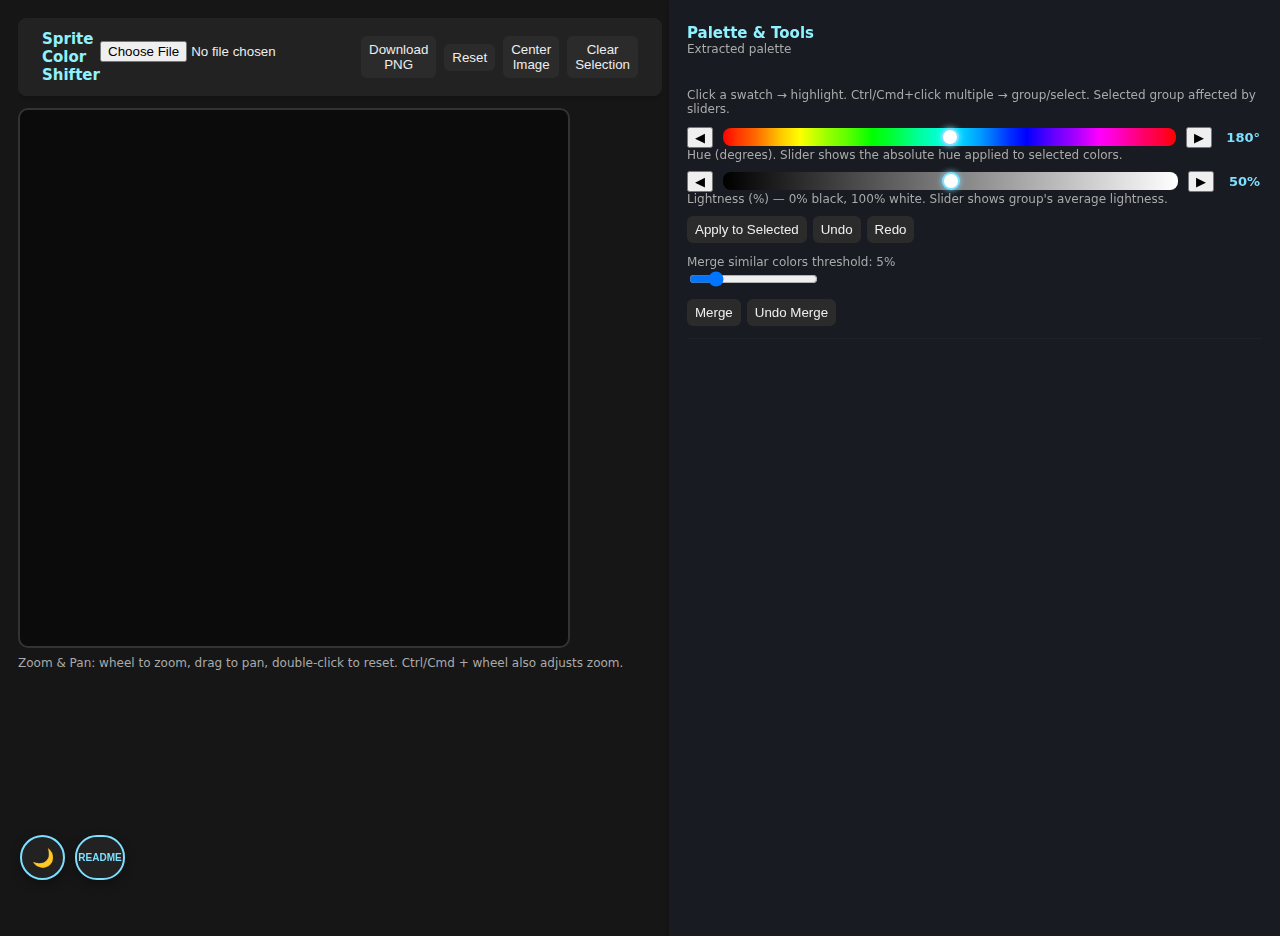
<file: index.html>
<!doctype html>
<html lang="en">
<head>
<meta charset="utf-8" />
<meta name="viewport" content="width=device-width,initial-scale=1" />
<title>Sprite Color Shifter — Palette Extract & Replace</title>
<link rel="stylesheet" href="style.css">

</head>
<body>
<div class="app">
  <div class="left">
    <div class="topbar">
      <div class="brand">Sprite Color Shifter</div>
      <div class="controls-row">
        <input id="fileInput" type="file" accept="image/*" />
        <button id="downloadImage" class="btn">Download PNG</button>
        <button id="resetAll" class="btn">Reset</button>
        <button id="resetZoomPan" class="btn">Center Image</button>
        <button id="clearSelection" class="btn">Clear Selection</button>
      </div>
    </div>

    <div class="canvas-container" id="canvasContainer">
      <div id="canvasViewport">
        <canvas id="canvas"></canvas>
      </div>
      <canvas class="image-highlight-overlay" style="display:none"></canvas>
      <!-- Removed grid tools -->
    </div>

    <div style="display:flex;gap:12px;margin-top:8px;">
      <div style="flex:1" class="small">
        <div>Zoom & Pan: wheel to zoom, drag to pan, double-click to reset. Ctrl/Cmd + wheel also adjusts zoom.</div>
      </div>
      <!-- Removed grid size controls -->
    </div>
    
    <div class="bottom-nav">
      <button id="darkModeToggle" class="btn nav-btn" title="Toggle Dark/Light Mode">🌙</button>
      <button id="readmeBtn" class="btn nav-btn readme-text" title="View README">README</button>
    </div>
  </div>

  <aside class="panel">
    <div class = 'brand'>Palette & Tools</div>

    <div class="file-input">
      <div>
        <div class="small">Extracted palette</div>
        <!-- Change swatches to 5 columns -->
        <div class="swatches" id="colorList" aria-label="extracted palette" style="display:grid;grid-template-columns:repeat(12,1fr);gap:6px;max-height:320px;overflow:auto;padding:6px;background:var(--glass);border-radius:8px"></div>
      </div>
    </div>

    <div style="margin-top:8px" class="small">Click a swatch → highlight. Ctrl/Cmd+click multiple → group/select. Selected group affected by sliders.</div>

    <div style="margin-top:10px">
      <div class="slider-row">
        <!-- hue arrows + slider -->
        <button id="hueLeft" class="slider-arrow" title="Decrease hue">◀</button>
        <input id="hueSlider" type="range" min="0" max="360" value="180" style="flex:1;">
        <button id="hueRight" class="slider-arrow" title="Increase hue">▶</button>
        <span id="hueValue" class="slider-value">180°</span>
      </div>
      <div class="small">Hue (degrees). Slider shows the absolute hue applied to selected colors.</div>
    </div>
    <div style="margin-top:8px">
      <div class="slider-row">
        <!-- lightness arrows + slider -->
        <button id="lightLeft" class="slider-arrow" title="Decrease lightness">◀</button>
        <input id="lightnessSlider" type="range" min="0" max="100" value="50" style="flex:1;">
        <button id="lightRight" class="slider-arrow" title="Increase lightness">▶</button>
        <span id="lightValue" class="slider-value">50%</span>
      </div>
      <div class="small">Lightness (%) — 0% black, 100% white. Slider shows group's average lightness.</div>
    </div>

    <div style="margin-top:10px;display:flex;gap:6px;align-items:center">
      <button id="applyHue" class="btn">Apply to Selected</button>
      <button id="undoColors" class="btn">Undo</button>
      <button id="redoColors" class="btn">Redo</button>
    </div>

    <div style="margin-top:12px">
      <div class="small">Merge similar colors threshold: <span id="mergeThresholdValue">5</span>%</div>
      <input id="mergeThresholdSlider" type="range" min="0" max="30" value="5">
      <div style="margin-top:8px;display:flex;gap:6px">
        <button id="applyMerge" class="btn">Merge</button>
        <button id="undoMerge" class="btn">Undo Merge</button>
      </div>
    </div>

    <hr style="margin:12px 0;border:none;border-top:1px solid rgba(255,255,255,0.03)">
  </aside>
</div>

<script src="script.js"></script>
</body>
</html>
</file>
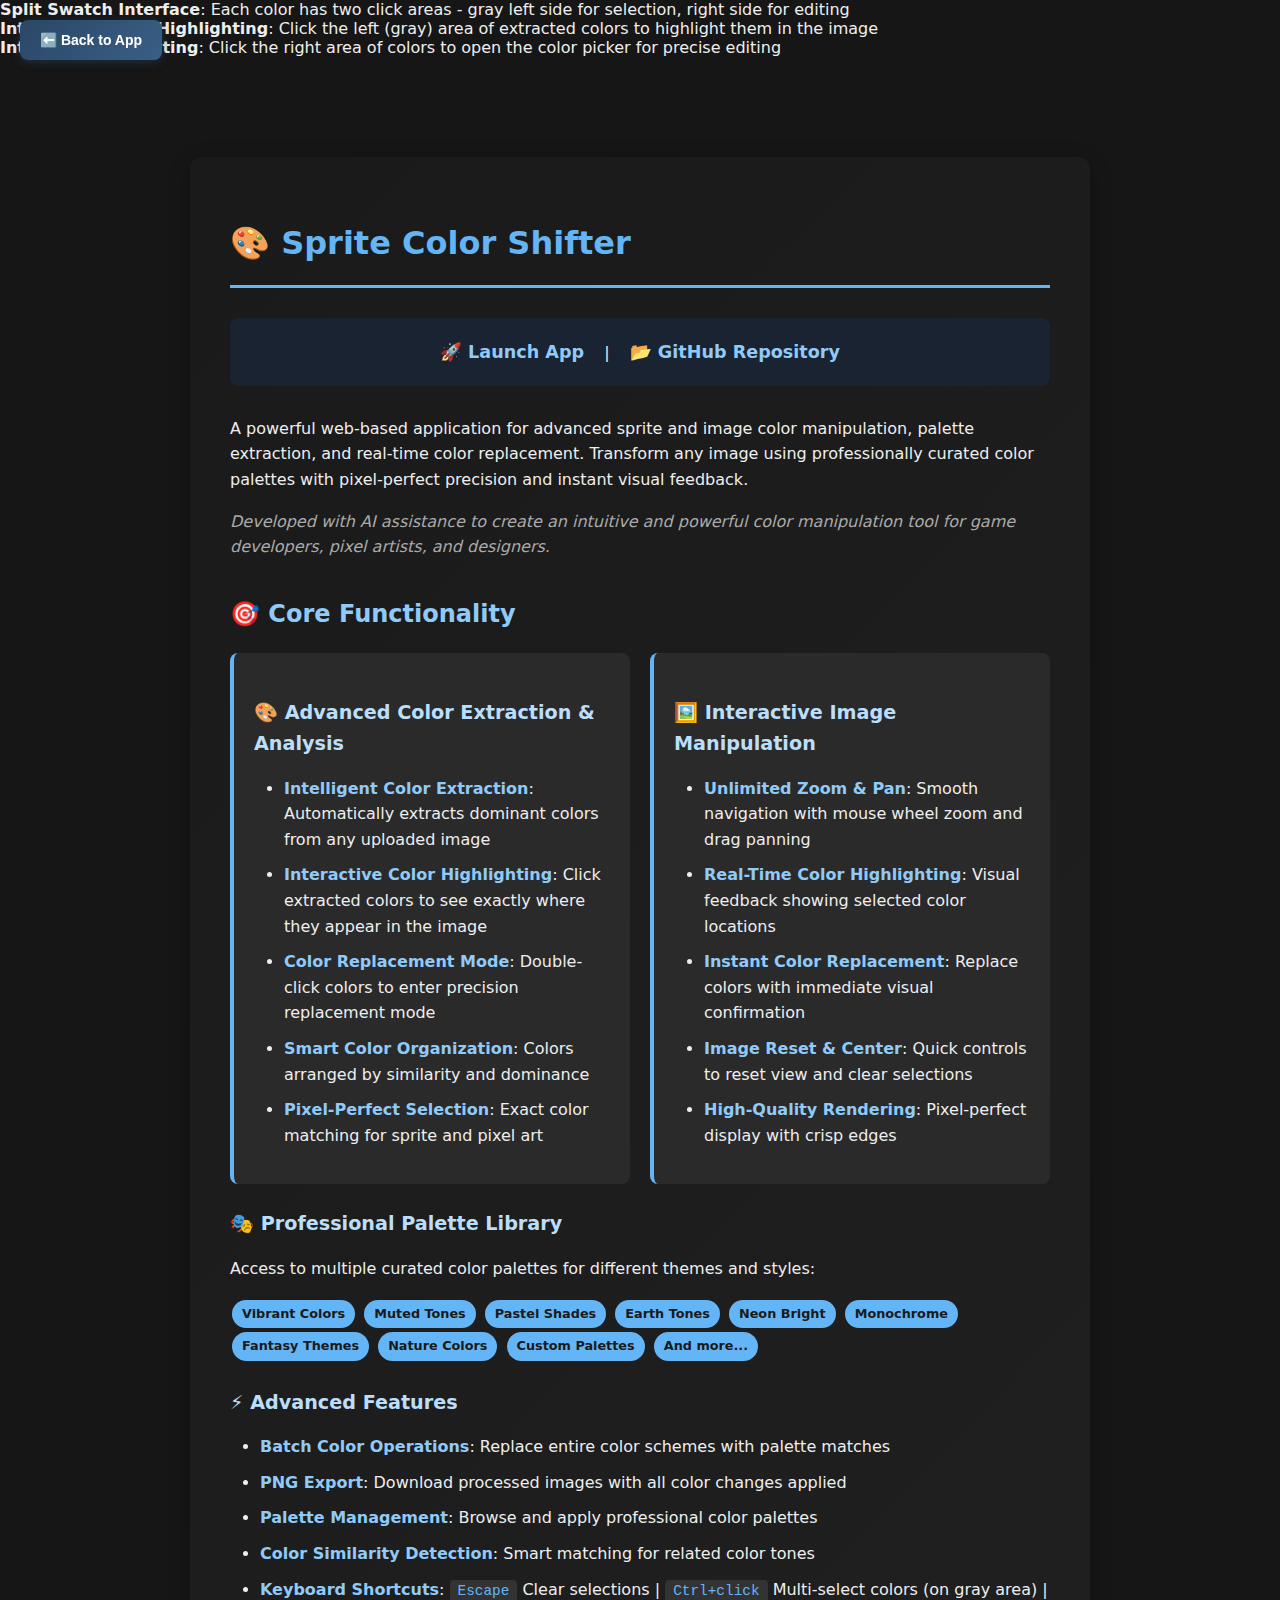
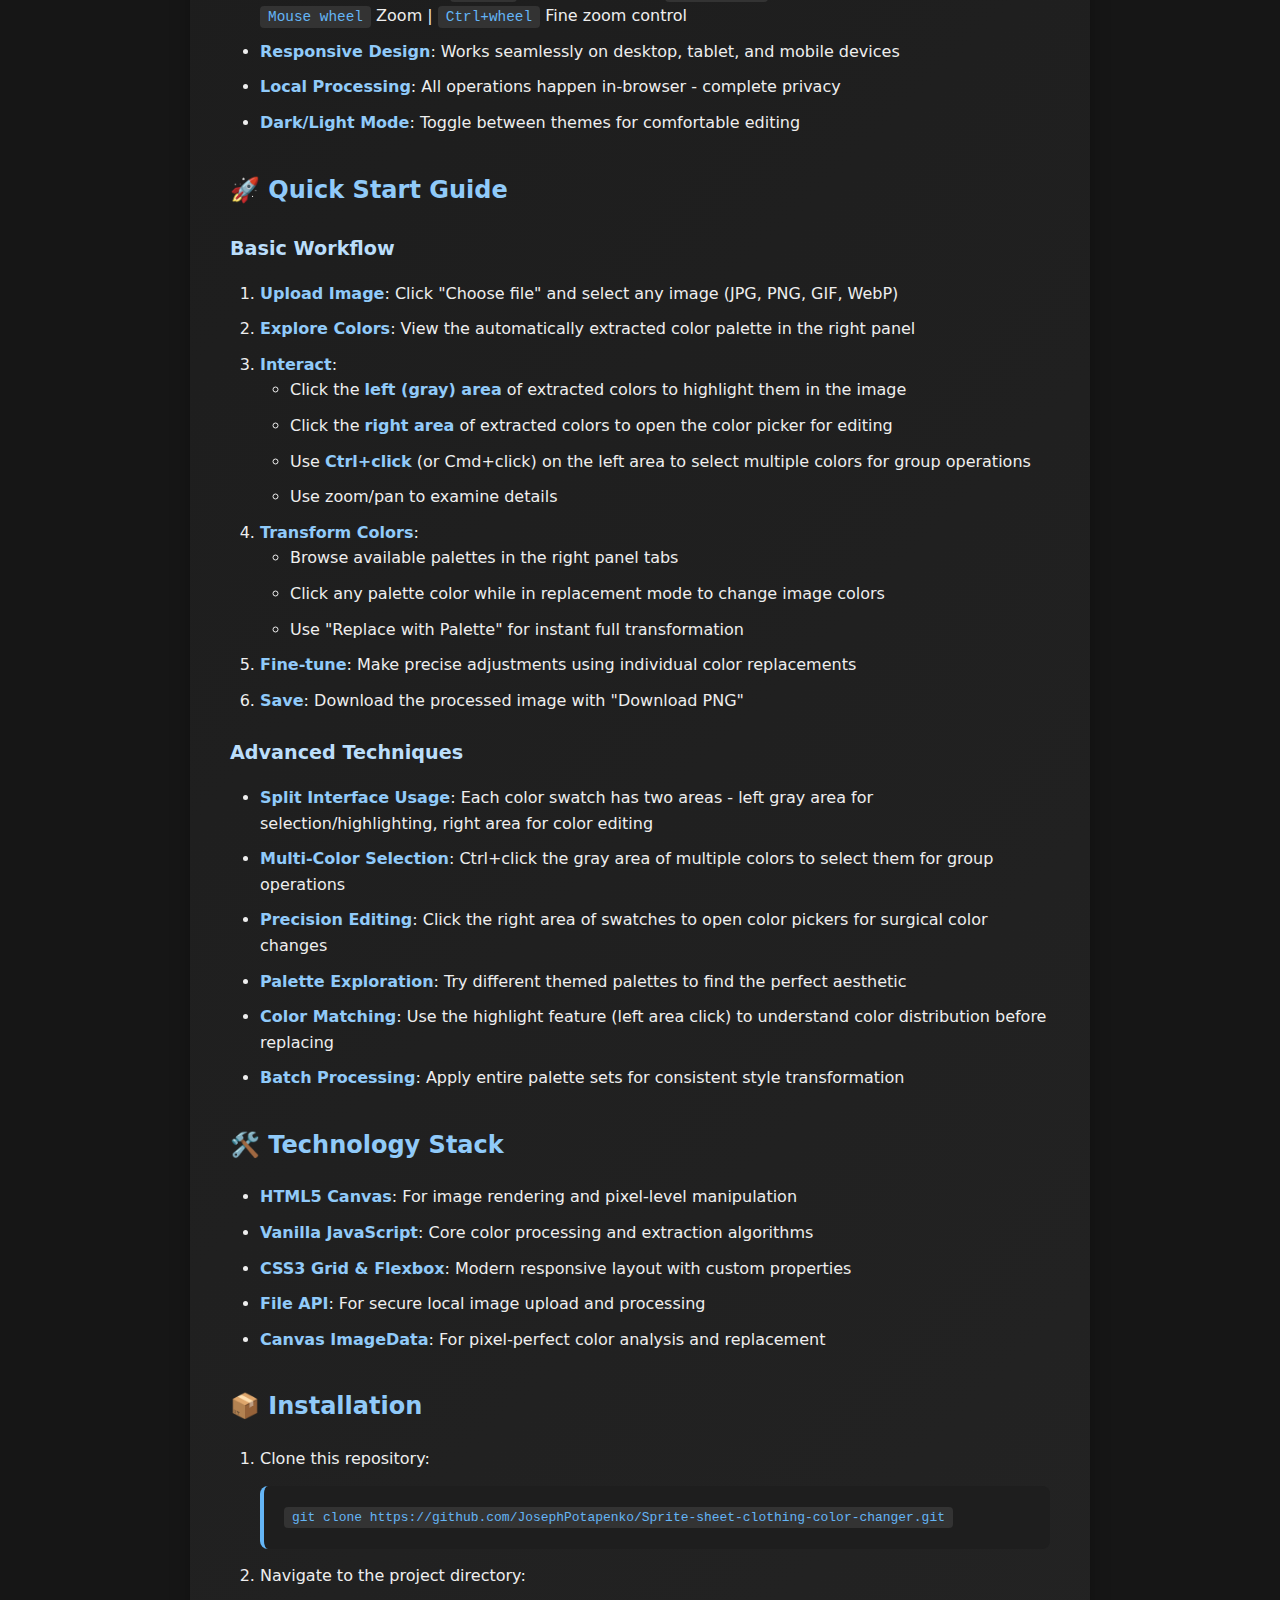
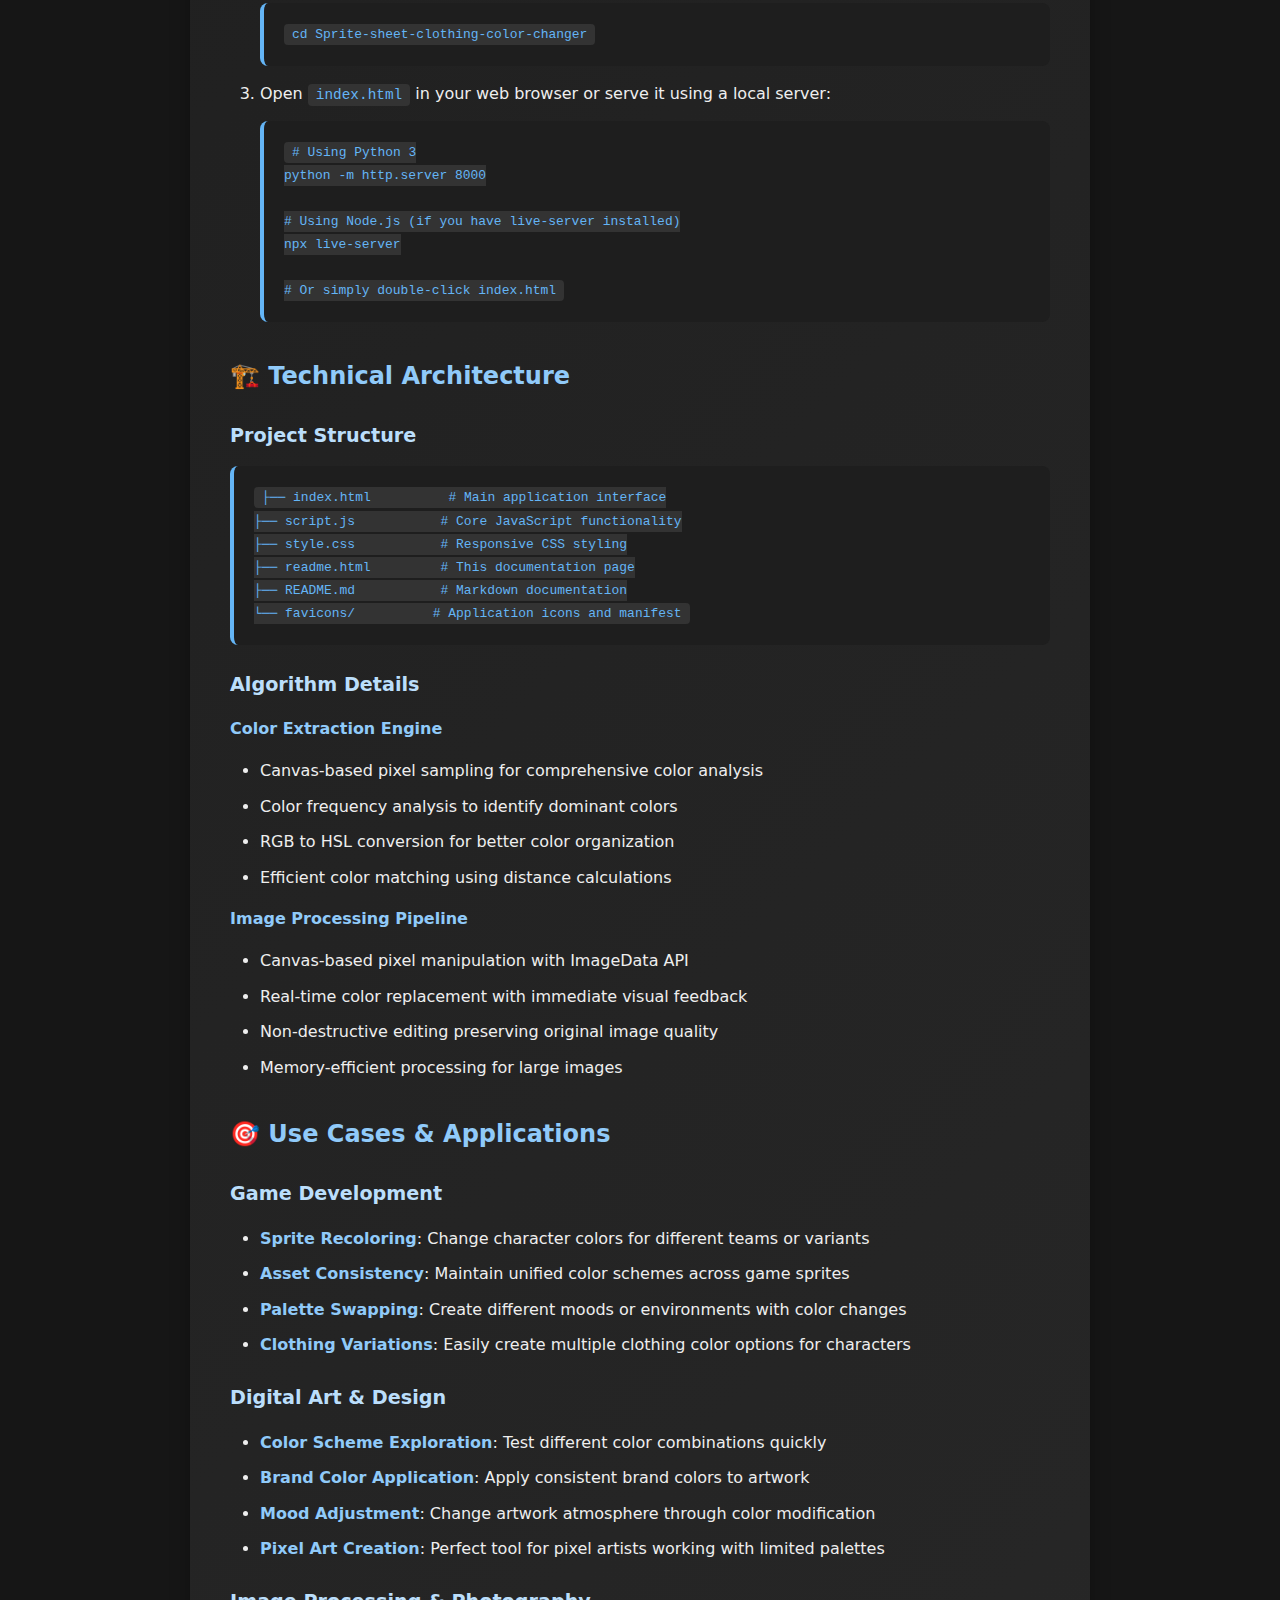
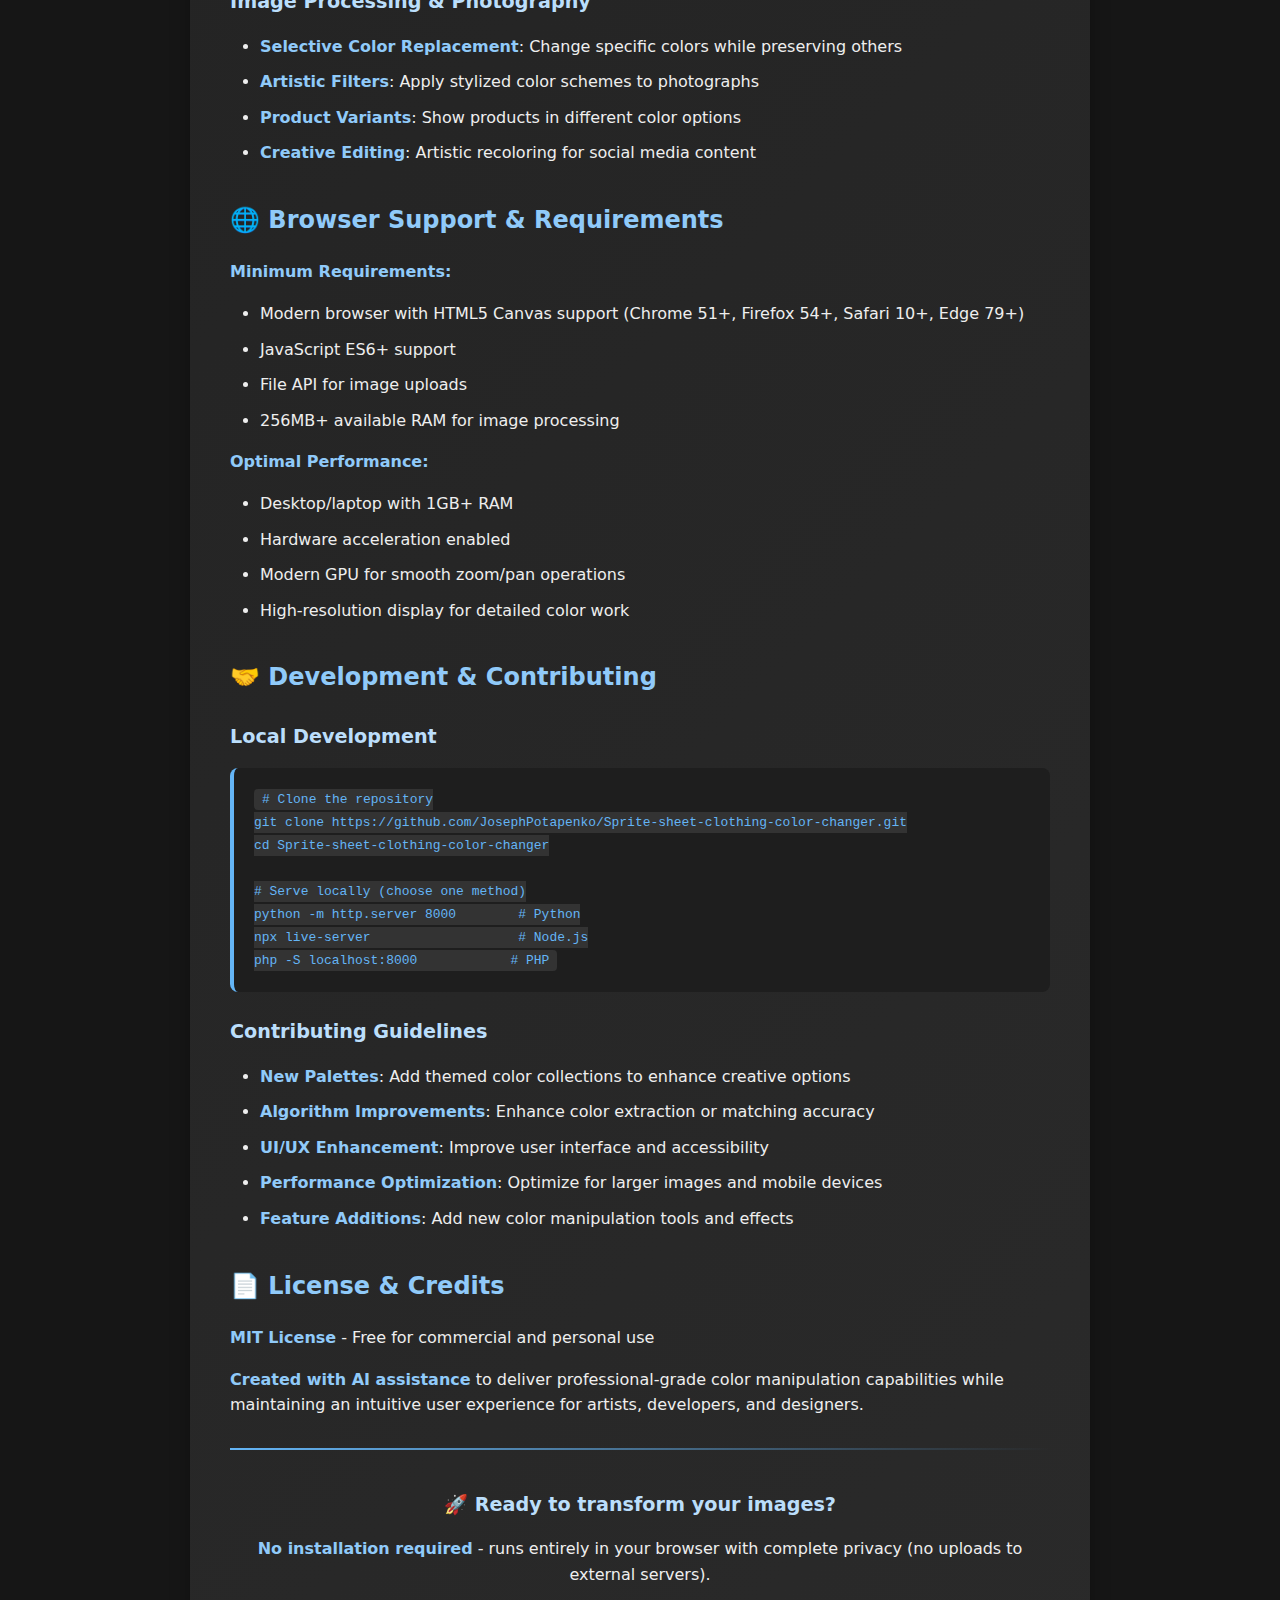
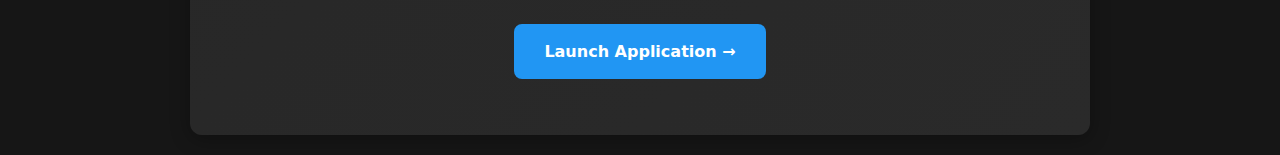
<file: readme.html>
<!DOCTYPE html>
<html lang="en">
<head>
  <meta charset="UTF-8">
  <meta name="viewport" content="width=device-width, initial-scale=1.0">
  <title>Sprite Color Shifter - README</title>
  <link rel="stylesheet" href="style.css"        <li><strong>Split Swatch Interface</strong>: Each color has two click areas - gray left side for selection, right side for editing</li>
        <li><strong>Interactive Color Highlighting</strong>: Click the left (gray) area of extracted colors to highlight them in the image</li>
        <li><strong>Intuitive Color Editing</strong>: Click the right area of colors to open the color picker for precise editing</li>  <style>
    .readme-container {
      max-width: 900px;
      margin: 0 auto;
      padding: 20px;
      line-height: 1.6;
    }
    .readme-content {
      background: white;
      padding: 40px;
      border-radius: 12px;
      box-shadow: 0 4px 20px rgba(0,0,0,0.1);
      margin-top: 80px;
    }
    body.dark-mode .readme-content {
      background: linear-gradient(135deg, #1a1a1a, #2a2a2a);
      color: #eee;
      box-shadow: 0 4px 20px rgba(0,0,0,0.3);
    }
    .readme-content h1 {
      color: #2196F3;
      border-bottom: 3px solid #2196F3;
      padding-bottom: 15px;
      margin-bottom: 25px;
    }
    body.dark-mode .readme-content h1 {
      color: #64b5f6;
      border-bottom-color: #64b5f6;
    }
    .readme-content h2 {
      color: #1976D2;
      margin-top: 35px;
      margin-bottom: 20px;
      font-size: 1.5em;
    }
    body.dark-mode .readme-content h2 {
      color: #90caf9;
    }
    .readme-content h3 {
      color: #333;
      margin-top: 25px;
      margin-bottom: 15px;
      font-size: 1.2em;
    }
    body.dark-mode .readme-content h3 {
      color: #bbdefb;
    }
    .readme-content code {
      background: #f5f5f5;
      padding: 3px 8px;
      border-radius: 4px;
      font-family: 'Courier New', monospace;
      font-size: 0.9em;
    }
    body.dark-mode .readme-content code {
      background: #333;
      color: #64b5f6;
    }
    .readme-content pre {
      background: #f8f9fa;
      padding: 20px;
      border-radius: 8px;
      overflow-x: auto;
      border-left: 4px solid #2196F3;
      font-family: 'Courier New', monospace;
      font-size: 0.9em;
    }
    body.dark-mode .readme-content pre {
      background: #1e1e1e;
      border-left-color: #64b5f6;
      color: #e0e0e0;
    }
    .readme-content ul, .readme-content ol {
      padding-left: 30px;
    }
    .readme-content li {
      margin-bottom: 10px;
    }
    .readme-content strong {
      color: #1976D2;
    }
    body.dark-mode .readme-content strong {
      color: #90caf9;
    }
    .readme-content em {
      color: #666;
      font-style: italic;
    }
    body.dark-mode .readme-content em {
      color: #aaa;
    }
    .readme-content hr {
      border: none;
      height: 2px;
      background: linear-gradient(to right, #2196F3, transparent);
      margin: 30px 0;
    }
    body.dark-mode .readme-content hr {
      background: linear-gradient(to right, #64b5f6, transparent);
    }
    #backBtn {
      position: fixed;
      top: 20px;
      left: 20px;
      z-index: 1000;
      background: #4CAF50 !important;
      color: white;
      border: none;
      padding: 12px 20px;
      border-radius: 8px;
      font-size: 14px;
      font-weight: 600;
      cursor: pointer;
      transition: all 0.2s ease;
      box-shadow: 0 2px 8px rgba(76, 175, 80, 0.3);
    }
    #backBtn:hover {
      background: #45a049 !important;
      transform: translateY(-2px);
      box-shadow: 0 4px 12px rgba(76, 175, 80, 0.4);
    }
    body.dark-mode #backBtn {
      background: linear-gradient(135deg, #2a4766, #3a5f85) !important;
      box-shadow: 0 2px 8px rgba(42, 71, 102, 0.5);
    }
    body.dark-mode #backBtn:hover {
      background: linear-gradient(135deg, #3a5f85, #4a7aa3) !important;
      box-shadow: 0 4px 12px rgba(58, 95, 133, 0.6);
    }
    .feature-grid {
      display: grid;
      grid-template-columns: repeat(auto-fit, minmax(300px, 1fr));
      gap: 20px;
      margin: 20px 0;
    }
    .feature-card {
      background: #f8f9fa;
      padding: 20px;
      border-radius: 8px;
      border-left: 4px solid #2196F3;
    }
    body.dark-mode .feature-card {
      background: #2a2a2a;
      border-left-color: #64b5f6;
    }
    .badge {
      display: inline-block;
      background: #2196F3;
      color: white;
      padding: 4px 10px;
      border-radius: 15px;
      font-size: 0.8em;
      font-weight: 600;
      margin: 2px;
    }
    body.dark-mode .badge {
      background: #64b5f6;
      color: #1a1a1a;
    }
    .nav-links {
      text-align: center;
      margin: 30px 0;
      padding: 20px;
      background: #f0f7ff;
      border-radius: 8px;
    }
    body.dark-mode .nav-links {
      background: #1a2332;
    }
    .nav-links a {
      color: #2196F3;
      text-decoration: none;
      font-weight: 600;
      margin: 0 15px;
      font-size: 1.1em;
    }
    body.dark-mode .nav-links a {
      color: #90caf9;
    }
    @media (max-width: 768px) {
      .readme-container {
        padding: 10px;
      }
      .readme-content {
        padding: 20px;
        margin-top: 60px;
      }
      #backBtn {
        top: 10px;
        left: 10px;
        padding: 10px 16px;
        font-size: 12px;
      }
    }
  </style>
</head>
<body class="dark-mode">
  <button id="backBtn" onclick="window.location.href='index.html'">⬅️ Back to App</button>

  <div class="readme-container">
    <div class="readme-content">
      <h1>🎨 Sprite Color Shifter</h1>

      <div class="nav-links">
        <a href="index.html">🚀 Launch App</a> | 
        <a href="https://github.com/JosephPotapenko/Sprite-sheet-clothing-color-changer" target="_blank">📂 GitHub Repository</a>
      </div>

      <p>A powerful web-based application for advanced sprite and image color manipulation, palette extraction, and real-time color replacement. Transform any image using professionally curated color palettes with pixel-perfect precision and instant visual feedback.</p>

      <p><em>Developed with AI assistance to create an intuitive and powerful color manipulation tool for game developers, pixel artists, and designers.</em></p>

      <h2>🎯 Core Functionality</h2>

      <div class="feature-grid">
        <div class="feature-card">
          <h3>🎨 Advanced Color Extraction & Analysis</h3>
          <ul>
            <li><strong>Intelligent Color Extraction</strong>: Automatically extracts dominant colors from any uploaded image</li>
            <li><strong>Interactive Color Highlighting</strong>: Click extracted colors to see exactly where they appear in the image</li>
            <li><strong>Color Replacement Mode</strong>: Double-click colors to enter precision replacement mode</li>
            <li><strong>Smart Color Organization</strong>: Colors arranged by similarity and dominance</li>
            <li><strong>Pixel-Perfect Selection</strong>: Exact color matching for sprite and pixel art</li>
          </ul>
        </div>

        <div class="feature-card">
          <h3>🖼️ Interactive Image Manipulation</h3>
          <ul>
            <li><strong>Unlimited Zoom & Pan</strong>: Smooth navigation with mouse wheel zoom and drag panning</li>
            <li><strong>Real-Time Color Highlighting</strong>: Visual feedback showing selected color locations</li>
            <li><strong>Instant Color Replacement</strong>: Replace colors with immediate visual confirmation</li>
            <li><strong>Image Reset & Center</strong>: Quick controls to reset view and clear selections</li>
            <li><strong>High-Quality Rendering</strong>: Pixel-perfect display with crisp edges</li>
          </ul>
        </div>
      </div>

      <h3>🎭 Professional Palette Library</h3>
      <p>Access to multiple curated color palettes for different themes and styles:</p>
      <p>
        <span class="badge">Vibrant Colors</span>
        <span class="badge">Muted Tones</span>
        <span class="badge">Pastel Shades</span>
        <span class="badge">Earth Tones</span>
        <span class="badge">Neon Bright</span>
        <span class="badge">Monochrome</span>
        <span class="badge">Fantasy Themes</span>
        <span class="badge">Nature Colors</span>
        <span class="badge">Custom Palettes</span>
        <span class="badge">And more...</span>
      </p>

      <h3>⚡ Advanced Features</h3>
      <ul>
        <li><strong>Batch Color Operations</strong>: Replace entire color schemes with palette matches</li>
        <li><strong>PNG Export</strong>: Download processed images with all color changes applied</li>
        <li><strong>Palette Management</strong>: Browse and apply professional color palettes</li>
        <li><strong>Color Similarity Detection</strong>: Smart matching for related color tones</li>
        <li><strong>Keyboard Shortcuts</strong>: 
          <code>Escape</code> Clear selections | 
          <code>Ctrl+click</code> Multi-select colors (on gray area) | 
          <code>Mouse wheel</code> Zoom | 
          <code>Ctrl+wheel</code> Fine zoom control
        </li>
        <li><strong>Responsive Design</strong>: Works seamlessly on desktop, tablet, and mobile devices</li>
        <li><strong>Local Processing</strong>: All operations happen in-browser - complete privacy</li>
        <li><strong>Dark/Light Mode</strong>: Toggle between themes for comfortable editing</li>
      </ul>

      <h2>🚀 Quick Start Guide</h2>

      <h3>Basic Workflow</h3>
      <ol>
        <li><strong>Upload Image</strong>: Click "Choose file" and select any image (JPG, PNG, GIF, WebP)</li>
        <li><strong>Explore Colors</strong>: View the automatically extracted color palette in the right panel</li>
        <li><strong>Interact</strong>: 
          <ul>
            <li>Click the <strong>left (gray) area</strong> of extracted colors to highlight them in the image</li>
            <li>Click the <strong>right area</strong> of extracted colors to open the color picker for editing</li>
            <li>Use <strong>Ctrl+click</strong> (or Cmd+click) on the left area to select multiple colors for group operations</li>
            <li>Use zoom/pan to examine details</li>
          </ul>
        </li>
        <li><strong>Transform Colors</strong>: 
          <ul>
            <li>Browse available palettes in the right panel tabs</li>
            <li>Click any palette color while in replacement mode to change image colors</li>
            <li>Use "Replace with Palette" for instant full transformation</li>
          </ul>
        </li>
        <li><strong>Fine-tune</strong>: Make precise adjustments using individual color replacements</li>
        <li><strong>Save</strong>: Download the processed image with "Download PNG"</li>
      </ol>

      <h3>Advanced Techniques</h3>
      <ul>
        <li><strong>Split Interface Usage</strong>: Each color swatch has two areas - left gray area for selection/highlighting, right area for color editing</li>
        <li><strong>Multi-Color Selection</strong>: Ctrl+click the gray area of multiple colors to select them for group operations</li>
        <li><strong>Precision Editing</strong>: Click the right area of swatches to open color pickers for surgical color changes</li>
        <li><strong>Palette Exploration</strong>: Try different themed palettes to find the perfect aesthetic</li>
        <li><strong>Color Matching</strong>: Use the highlight feature (left area click) to understand color distribution before replacing</li>
        <li><strong>Batch Processing</strong>: Apply entire palette sets for consistent style transformation</li>
      </ul>

      <h2>🛠️ Technology Stack</h2>
      <ul>
        <li><strong>HTML5 Canvas</strong>: For image rendering and pixel-level manipulation</li>
        <li><strong>Vanilla JavaScript</strong>: Core color processing and extraction algorithms</li>
        <li><strong>CSS3 Grid & Flexbox</strong>: Modern responsive layout with custom properties</li>
        <li><strong>File API</strong>: For secure local image upload and processing</li>
        <li><strong>Canvas ImageData</strong>: For pixel-perfect color analysis and replacement</li>
      </ul>

      <h2>📦 Installation</h2>
      <ol>
        <li>Clone this repository:
          <pre><code>git clone https://github.com/JosephPotapenko/Sprite-sheet-clothing-color-changer.git</code></pre>
        </li>
        <li>Navigate to the project directory:
          <pre><code>cd Sprite-sheet-clothing-color-changer</code></pre>
        </li>
        <li>Open <code>index.html</code> in your web browser or serve it using a local server:
          <pre><code># Using Python 3
python -m http.server 8000

# Using Node.js (if you have live-server installed)
npx live-server

# Or simply double-click index.html</code></pre>
        </li>
      </ol>

      <h2>🏗️ Technical Architecture</h2>

      <h3>Project Structure</h3>
      <pre><code>├── index.html          # Main application interface
├── script.js           # Core JavaScript functionality
├── style.css           # Responsive CSS styling
├── readme.html         # This documentation page
├── README.md           # Markdown documentation
└── favicons/          # Application icons and manifest</code></pre>

      <h3>Algorithm Details</h3>
      <p><strong>Color Extraction Engine</strong></p>
      <ul>
        <li>Canvas-based pixel sampling for comprehensive color analysis</li>
        <li>Color frequency analysis to identify dominant colors</li>
        <li>RGB to HSL conversion for better color organization</li>
        <li>Efficient color matching using distance calculations</li>
      </ul>

      <p><strong>Image Processing Pipeline</strong></p>
      <ul>
        <li>Canvas-based pixel manipulation with ImageData API</li>
        <li>Real-time color replacement with immediate visual feedback</li>
        <li>Non-destructive editing preserving original image quality</li>
        <li>Memory-efficient processing for large images</li>
      </ul>

      <h2>🎯 Use Cases & Applications</h2>

      <h3>Game Development</h3>
      <ul>
        <li><strong>Sprite Recoloring</strong>: Change character colors for different teams or variants</li>
        <li><strong>Asset Consistency</strong>: Maintain unified color schemes across game sprites</li>
        <li><strong>Palette Swapping</strong>: Create different moods or environments with color changes</li>
        <li><strong>Clothing Variations</strong>: Easily create multiple clothing color options for characters</li>
      </ul>

      <h3>Digital Art & Design</h3>
      <ul>
        <li><strong>Color Scheme Exploration</strong>: Test different color combinations quickly</li>
        <li><strong>Brand Color Application</strong>: Apply consistent brand colors to artwork</li>
        <li><strong>Mood Adjustment</strong>: Change artwork atmosphere through color modification</li>
        <li><strong>Pixel Art Creation</strong>: Perfect tool for pixel artists working with limited palettes</li>
      </ul>

      <h3>Image Processing & Photography</h3>
      <ul>
        <li><strong>Selective Color Replacement</strong>: Change specific colors while preserving others</li>
        <li><strong>Artistic Filters</strong>: Apply stylized color schemes to photographs</li>
        <li><strong>Product Variants</strong>: Show products in different color options</li>
        <li><strong>Creative Editing</strong>: Artistic recoloring for social media content</li>
      </ul>

      <h2>🌐 Browser Support & Requirements</h2>

      <p><strong>Minimum Requirements:</strong></p>
      <ul>
        <li>Modern browser with HTML5 Canvas support (Chrome 51+, Firefox 54+, Safari 10+, Edge 79+)</li>
        <li>JavaScript ES6+ support</li>
        <li>File API for image uploads</li>
        <li>256MB+ available RAM for image processing</li>
      </ul>

      <p><strong>Optimal Performance:</strong></p>
      <ul>
        <li>Desktop/laptop with 1GB+ RAM</li>
        <li>Hardware acceleration enabled</li>
        <li>Modern GPU for smooth zoom/pan operations</li>
        <li>High-resolution display for detailed color work</li>
      </ul>

      <h2>🤝 Development & Contributing</h2>

      <h3>Local Development</h3>
      <pre><code># Clone the repository
git clone https://github.com/JosephPotapenko/Sprite-sheet-clothing-color-changer.git
cd Sprite-sheet-clothing-color-changer

# Serve locally (choose one method)
python -m http.server 8000        # Python
npx live-server                   # Node.js
php -S localhost:8000            # PHP</code></pre>

      <h3>Contributing Guidelines</h3>
      <ul>
        <li><strong>New Palettes</strong>: Add themed color collections to enhance creative options</li>
        <li><strong>Algorithm Improvements</strong>: Enhance color extraction or matching accuracy</li>
        <li><strong>UI/UX Enhancement</strong>: Improve user interface and accessibility</li>
        <li><strong>Performance Optimization</strong>: Optimize for larger images and mobile devices</li>
        <li><strong>Feature Additions</strong>: Add new color manipulation tools and effects</li>
      </ul>

      <h2>📄 License & Credits</h2>

      <p><strong>MIT License</strong> - Free for commercial and personal use</p>

      <p><strong>Created with AI assistance</strong> to deliver professional-grade color manipulation capabilities while maintaining an intuitive user experience for artists, developers, and designers.</p>

      <hr>

      <div style="text-align: center; margin-top: 40px;">
        <h3>🚀 Ready to transform your images?</h3>
        <p><strong>No installation required</strong> - runs entirely in your browser with complete privacy (no uploads to external servers).</p>
        <p><a href="index.html" style="background: #2196F3; color: white; padding: 15px 30px; text-decoration: none; border-radius: 8px; font-weight: 600; display: inline-block; margin-top: 20px;">Launch Application →</a></p>
      </div>
    </div>
  </div>

  <script>
    // Apply dark mode by default (matches app theme)
    document.body.classList.add('dark-mode');
    
    // Smooth scrolling for internal links
    document.querySelectorAll('a[href^="#"]').forEach(anchor => {
      anchor.addEventListener('click', function (e) {
        e.preventDefault();
        const target = document.querySelector(this.getAttribute('href'));
        if (target) {
          target.scrollIntoView({
            behavior: 'smooth'
          });
        }
      });
    });
  </script>
</body>
</html>
</file>
<file: style.css>
:root {
  --bg: #161616;
  --panel: #222;
  --muted: #aaa;
  --text: #eee;
  --glass: #181c22e6;
}

/* Light mode variables */
body.light-mode {
  --bg: #f5f5f5;
  --panel: #ffffff;
  --muted: #444;
  --text: #1a1a1a;
  --glass: rgba(255, 255, 255, 0.9);
}

/* Light mode container overrides */
body.light-mode .panel {
  background: rgba(255, 255, 255, 0.95) !important;
  color: #1a1a1a;
}

body.light-mode .topbar {
  background: var(--panel);
  color: #1a1a1a;
}

body.light-mode .canvas-container {
  background: #ffffff;
  border-color: #ddd;
}

body.light-mode .small {
  color: var(--muted) !important;
}

body.light-mode .brand {
  color: #2196F3 !important;
}

/* Light mode button styles */
body.light-mode .btn {
  background: #e3f2fd !important;
  color: #1976d2 !important;
  border: 1px solid #bbdefb !important;
}

body.light-mode .btn:hover {
  background: #bbdefb !important;
  color: #0d47a1 !important;
}

body.light-mode .btn.primary {
  background: #2196f3 !important;
  color: white !important;
}

body.light-mode .btn.primary:hover {
  background: #1976d2 !important;
}

body.light-mode .btn.success {
  background: #4caf50 !important;
  color: white !important;
}

body.light-mode .btn.success:hover {
  background: #388e3c !important;
}

body.light-mode .btn.danger {
  background: #f44336 !important;
  color: white !important;
}

body.light-mode .btn.danger:hover {
  background: #d32f2f !important;
}

/* Light mode slider arrows */
body.light-mode .slider-arrow {
  background: #e3f2fd !important;
  color: #1976d2 !important;
  border: 1px solid #bbdefb !important;
}

body.light-mode .slider-arrow:hover {
  background: #bbdefb !important;
  color: #0d47a1 !important;
}

body.light-mode .slider-arrow:active {
  background: #90caf9 !important;
}

/* Dark mode swatch selection area (default dark theme) */
body:not(.light-mode) .swatch-select-area {
  background: rgba(100, 100, 100, 0.6) !important;
}

body:not(.light-mode) .swatch-select-area:hover {
  background: rgba(120, 120, 120, 0.8) !important;
}

/* Light mode swatch selection area */
body.light-mode .swatch-select-area {
  background: rgba(200, 200, 200, 0.8) !important;
}

body.light-mode .swatch-select-area:hover {
  background: rgba(220, 220, 220, 1) !important;
}
html,body { margin:0; background:var(--bg); color:var(--text); font-family:Inter,system-ui,Arial; min-height:100vh; transition: background-color 0.3s ease, color 0.3s ease; }
.app {
  display: grid;
  grid-template-columns: 1fr 1fr 360px;
  gap:18px;
  padding:18px;
  min-height:100vh;
  box-sizing:border-box;
}

/* Left (image) */
#left { text-align:center; }
#left h2 { margin:6px 0 10px; font-weight:600; display: block; width: 100%; }
#fileInput { margin-bottom:12px; display: block; margin-left: auto; margin-right: auto; }
#canvas { 
  max-width: none;
  max-height: none;
  border-radius: 10px; 
  background: transparent; 
  border: none;
  object-fit: contain;
  display: block;
  position: relative;
  image-rendering: pixelated;
}

/* Canvas container to maintain consistent shape */
.canvas-container {
  position: relative;
  width: 100%;
  max-width: 800px;
  height: 60vh;
  min-height: 300px;
  border-radius: 10px;
  overflow: hidden;
  background: #0b0b0b;
  border: 2px solid #333;
  cursor: grab;
  margin: 0 auto;
}

.canvas-container:active {
  cursor: grabbing;
}

.canvas-wrapper {
  position: relative;
  width: 100%;
  height: 100%;
  overflow: hidden;
}

.canvas-viewport {
  position: absolute;
  top: 0;
  left: 0;
  width: 100%;
  height: 100%;
  display: flex;
  align-items: center;
  justify-content: center;
  transform-origin: center center;
  transition: transform 0.1s ease-out;
}

/* Middle (extracted colors) */
#middle h2 { margin:6px 0; font-weight:600; }
.color-list {
  display:grid;
  grid-template-columns: 1fr 1fr 1fr 1fr;
  gap:8px;
  margin-top:12px;
  max-height:90vh;
  overflow-y:auto;
  overflow-x:hidden;
  padding:8px;
  padding-right:6px;
  border: 1px solid #333;
  border-radius: 8px;
  background: rgba(34, 34, 34, 0.3);
  position: relative;
}
.color-list::before {
  content: "↕ Scroll for more colors • Click to highlight • Esc to clear";
  position: absolute;
  top: 4px;
  right: 20px;
  font-size: 10px;
  color: #666;
  pointer-events: none;
  opacity: 0.7;
}
.color-list::-webkit-scrollbar {
  width: 10px;
}
.color-list::-webkit-scrollbar-track {
  background: #333;
  border-radius: 5px;
}
.color-list::-webkit-scrollbar-thumb {
  background: #666;
  border-radius: 5px;
  border: 1px solid #444;
}
.color-list::-webkit-scrollbar-thumb:hover {
  background: #888;
}
.color-item {
  display:flex;
  gap:6px;
  align-items:center;
  background:var(--panel);
  border-radius:8px;
  padding:4px;
  transition: all 0.2s ease;
  cursor: move;
}

.color-item:hover {
  background: var(--panel-hover, #2a2a2a);
  transform: translateY(-1px);
  box-shadow: 0 2px 8px rgba(0,0,0,0.3);
}

.color-item[draggable="true"] {
  user-select: none;
}

.color-item.dragging {
  opacity: 0.5;
  transform: rotate(5deg);
}

.color-item.drag-over {
  border-top: 2px solid #2196F3;
  margin-top: 2px;
}
.swatch {
  width:36px; height:22px; border-radius:5px; border:1px solid rgba(0,0,0,0.4); flex-shrink:0; cursor:pointer; transition: all 0.2s ease;
}
.swatch:hover {
  transform: scale(1.05);
  border-color: #fff;
  box-shadow: 0 0 10px rgba(255,255,255,0.5);
}
.swatch.highlighted {
  border: 3px solid #9eebfc;
  box-shadow: 0 0 15px rgba(118, 223, 212, 0.8);
  transform: scale(1.15);
  animation: highlightPulse 2s ease-in-out infinite;
}
.swatch.replacement-mode {
  border: 3px solid #ff6b6b !important;
  box-shadow: 0 0 15px rgba(255, 107, 107, 0.8) !important;
  animation: replacementPulse 1s ease-in-out infinite !important;
}
.swatch.dimmed {
  opacity: 0.3;
  transition: opacity 0.3s ease;
}
.palette-cell.replacement-target {
  border: 2px solid #4CAF50 !important;
  transform: scale(1.2) !important;
  box-shadow: 0 0 10px rgba(76, 175, 80, 0.6) !important;
}
@keyframes highlightPulse {
  0% { 
    border-color: #ff6b6b;
    box-shadow: 0 0 15px rgba(255, 107, 107, 0.8);
  }
  25% { 
    border-color: #4ecdc4;
    box-shadow: 0 0 15px rgba(78, 205, 196, 0.8);
  }
  50% { 
    border-color: #45b7d1;
    box-shadow: 0 0 15px rgba(69, 183, 209, 0.8);
  }
  75% { 
    border-color: #f9ca24;
    box-shadow: 0 0 15px rgba(249, 202, 36, 0.8);
  }
  100% { 
    border-color: #ff6b6b;
    box-shadow: 0 0 15px rgba(255, 107, 107, 0.8);
  }
}

@keyframes replacementPulse {
  0%, 100% { 
    border-color: #ff6b6b;
    box-shadow: 0 0 15px rgba(255, 107, 107, 0.8);
  }
  50% { 
    border-color: #ff9999;
    box-shadow: 0 0 20px rgba(255, 153, 153, 1);
  }
}

/* Image highlight overlay animation */
.image-highlight-overlay {
  animation: imageFade 3s ease-in-out infinite;
}

@keyframes imageFade {
  0%, 100% { 
    opacity: 0.05;
    box-shadow: 0 0 0px rgba(173, 216, 230, 0);
  }
  50% { 
    opacity: 1;
    box-shadow: 0 0 20px rgba(173, 216, 230, 0.2);
  }
}

/* Adjustment button styles */
.adjustment-btn {
  transition: all 0.2s ease;
  font-weight: bold;
  display: flex;
  align-items: center;
  justify-content: center;
}

.adjustment-btn:hover {
  transform: scale(1.1);
  box-shadow: 0 2px 4px rgba(0,0,0,0.3);
}

.adjustment-btn:active {
  transform: scale(0.95);
}

.inputs { flex:1; display:flex; flex-direction:column; gap:3px; }
.inputs input[type="color"] { height:24px; border-radius:6px; border:none; padding:0; }
.inputs input[type="text"] { height:22px; border-radius:6px; border:none; padding:3px; background:#141414; color:#eee; font-size:11px; }

/* Right (palettes tabs) */
#right { 
  background:var(--panel); 
  border-radius:10px; 
  padding:10px; 
  display:flex; 
  flex-direction:column; 
  gap:10px; 
  max-height:200vh; 
  overflow-y:auto;
}
#right::-webkit-scrollbar {
  width: 8px;
}
#right::-webkit-scrollbar-track {
  background: #333;
  border-radius: 4px;
}
#right::-webkit-scrollbar-thumb {
  background: #555;
  border-radius: 4px;
}
#right::-webkit-scrollbar-thumb:hover {
  background: #777;
}
.tabs { display:flex; flex-wrap:wrap; gap:6px; align-items:center; }
.tab-btn {
  display:flex; flex-direction:column; align-items:center; gap:4px;
  background:#3a3a3a; border-radius:8px; padding:6px 8px; min-width:72px; color:#eee;
  font-size:12px; cursor:pointer; border:2px solid transparent;
}
.tab-btn.active { border-color:#cfcfcf; background:#fff; color:#111; }
.tab-preview { display:flex; gap:2px; margin-top:4px; }
.tab-preview div { width:12px; height:12px; border-radius:2px; }

.palette-grid { 
  display:flex; 
  flex-wrap:wrap; 
  gap:8px; 
  margin-top:6px; 
  height: 200px;
  max-height:85vh; 
  overflow-y:auto;
  border: 1px solid #444;
  border-radius: 8px;
  padding: 12px;
  background: rgba(0,0,0,0.2);
  position: relative;
}
.palette-grid::before {
  content: "↕ Scroll • Click to apply • 2× click to edit (custom) • 75 colors total";
  position: absolute;
  top: 4px;
  left: 8px;
  font-size: 9px;
  color: #666;
  pointer-events: none;
  opacity: 0.8;
  z-index: 1;
}
.palette-grid::-webkit-scrollbar {
  width: 8px;
}
.palette-grid::-webkit-scrollbar-track {
  background: #333;
  border-radius: 4px;
}
.palette-grid::-webkit-scrollbar-thumb {
  background: #666;
  border-radius: 4px;
  border: 1px solid #444;
}
.palette-grid::-webkit-scrollbar-thumb:hover {
  background: #888;
}
.palette-cell { width:24px; height:24px; border-radius:4px; cursor:pointer; border:1px solid rgba(0,0,0,0.35); transition: transform 0.1s ease; }
.palette-cell:hover { transform: scale(1.1); border-color: #fff; }

header.controls { display:flex; gap:8px; align-items:center; justify-content:space-between; }
.small { font-size:12px; color:var(--muted); }
.btn { background:#2b2b2b; color:#eee; border:none; padding:6px 8px; border-radius:6px; cursor:pointer; }
.btn:hover { background:#3a3a3a; }
.btn:active { transform:translateY(1px); }
.btn.primary { background:#0066cc; }
.btn.primary:hover { background:#0056b3; }
.btn.success { background:#28a745; }
.btn.success:hover { background:#218838; }
.btn.danger { background:#dc3545; }
.btn.danger:hover { background:#c82333; }

/* Custom Palette Creation */
.custom-palette-controls {
  background: #2a2a2a;
  border-radius: 8px;
  padding: 12px;
  margin-bottom: 10px;
  border: 1px solid #444;
}
.custom-palette-name {
  width: 100%;
  padding: 6px;
  margin-bottom: 8px;
  background: #141414;
  color: #eee;
  border: 1px solid #555;
  border-radius: 4px;
  font-size: 12px;
}
.custom-palette-actions {
  display: flex;
  gap: 6px;
  flex-wrap: wrap;
}
.delete-btn {
  position: absolute;
  top: 2px;
  right: 2px;
  width: 16px;
  height: 16px;
  background: #dc3545;
  border: none;
  border-radius: 50%;
  color: white;
  font-size: 10px;
  cursor: pointer;
  display: none;
}
.tab-btn:hover .delete-btn {
  display: block;
}
.tab-btn {
  position: relative;
}

/* Responsive design */
@media (max-width: 1200px) {
  .app {
    grid-template-columns: 1fr 300px;
    grid-template-rows: auto auto;
  }
  #left {
    grid-column: 1 / -1;
  }
  #middle {
    grid-column: 1;
    grid-row: 2;
  }
  #right {
    grid-column: 2;
    grid-row: 2;
  }
}

@media (max-width: 768px) {
  .app {
    grid-template-columns: 1fr;
    grid-template-rows: auto auto auto;
    gap: 12px;
    padding: 12px;
  }
  #left, #middle, #right {
    grid-column: 1;
  }
  #left { grid-row: 1; }
  #middle { grid-row: 2; }
  #right { grid-row: 3; }
  
  .color-list {
    max-height: 50vh;
    grid-template-columns: 1fr 1fr 1fr;
  }
  #right {
    max-height: 60vh;
  }
  .palette-grid {
    max-height: 50vh;
    height: 150px;
  }
  .custom-palette-actions {
    flex-direction: column;
  }
  .custom-palette-actions .btn {
    width: 100%;
  }
}

/* Additional styles from index.html */
/* Add blue glow for grouped swatches */
.swatch.grouped {
  box-shadow: 0 0 0 3px #7fdfff, 0 0 12px #7fdfff;
  border: 2px solid #7fdfff !important;
  z-index: 2;
}

/* Rainbow gradient for hue slider input itself */
#hueSlider {
  width: 100%;
  height: 18px;
  border-radius: 8px;
  /* Initial background at lightness 50 */
  background: linear-gradient(90deg, #800080 0%, #8000ff 10%, #0080ff 20%, #00ffff 30%, #00ff80 40%, #80ff00 50%, #ffff00 60%, #ff8000 70%, #ff0080 80%, #ff00ff 90%, #800080 100%);
  -webkit-appearance: none;
  appearance: none;
  outline: none;
}
#hueSlider::-webkit-slider-thumb, #lightnessSlider::-webkit-slider-thumb {
  -webkit-appearance: none;
  appearance: none;
  width: 18px;
  height: 18px;
  border-radius: 50%;
  background: #fff;
  border: 2px solid #7fdfff;
  box-shadow: 0 0 6px #7fdfff;
  cursor: pointer;
  transition: background 0.2s;
}
#hueSlider::-moz-range-thumb, #lightnessSlider::-moz-range-thumb {
  width: 18px;
  height: 18px;
  border-radius: 50%;
  background: #fff;
  border: 2px solid #7fdfff;
  box-shadow: 0 0 6px #7fdfff;
  cursor: pointer;
  transition: background 0.2s;
}
#hueSlider::-ms-thumb, #lightnessSlider::-ms-thumb {
  width: 18px;
  height: 18px;
  border-radius: 50%;
  background: #fff;
  border: 2px solid #7fdfff;
  box-shadow: 0 0 6px #7fdfff;
  cursor: pointer;
  transition: background 0.2s;
}
#hueSlider::-webkit-slider-runnable-track, #lightnessSlider::-webkit-slider-runnable-track {
  height: 18px;
  border-radius: 8px;
  background: transparent;
}
#hueSlider::-ms-fill-lower, #hueSlider::-ms-fill-upper,
#lightnessSlider::-ms-fill-lower, #lightnessSlider::-ms-fill-upper {
  background: transparent;
}
#hueSlider:focus, #lightnessSlider:focus {
  outline: none;
}
/* Lightness slider gradient will be set dynamically via JS */
#lightnessSlider {
  width: 100%;
  height: 18px;
  border-radius: 8px;
  background: linear-gradient(90deg, #000, #fff);
  -webkit-appearance: none;
  appearance: none;
  outline: none;
}
/* Slider value display */
.slider-value {
  min-width: 32px;
  text-align: right;
  font-size: 13px;
  color: #7fdfff;
  font-weight: bold;
  margin-left: 6px;
  margin-right: 2px;
  user-select: none;
}
.slider-row {
  display: flex;
  align-items: center;
  gap: 8px;
}
.swatch-tab {
  display: flex;
  flex-direction: column;
  align-items: center;
  gap: 2px;
  margin-top: 2px;
  background: #222;
  border-radius: 6px;
  padding: 4px 2px;
  box-shadow: 0 2px 8px rgba(0,0,0,0.12);
}
.swatch-tab input[type="color"] {
  width: 22px;
  height: 22px;
  border: none;
  border-radius: 4px;
  margin-bottom: 2px;
  cursor: pointer;
}
.swatch-tab .swatch-lightness-slider {
  width: 60px;
  height: 14px;
  border-radius: 6px;
  margin-bottom: 2px;
  -webkit-appearance: none;
  appearance: none;
  outline: none;
  background: linear-gradient(90deg, #000, #fff);
}
.swatch-tab .swatch-lightness-slider::-webkit-slider-thumb {
  -webkit-appearance: none;
  appearance: none;
  width: 14px;
  height: 14px;
  border-radius: 50%;
  background: #fff;
  border: 1px solid #7fdfff;
  box-shadow: 0 0 4px #7fdfff;
  cursor: pointer;
}
.swatch-tab .swatch-lightness-slider::-moz-range-thumb {
  width: 14px;
  height: 14px;
  border-radius: 50%;
  background: #fff;
  border: 1px solid #7fdfff;
  box-shadow: 0 0 4px #7fdfff;
  cursor: pointer;
}
.swatch-tab .swatch-lightness-slider::-ms-thumb {
  width: 14px;
  height: 14px;
  border-radius: 50%;
  background: #fff;
  border: 1px solid #7fdfff;
  box-shadow: 0 0 4px #7fdfff;
  cursor: pointer;
}
.swatch-tab .swatch-lightness-slider::-webkit-slider-runnable-track {
  height: 14px;
  border-radius: 6px;
  background: transparent;
}
.swatch-tab .swatch-lightness-slider:focus {
  outline: none;
}
.swatch-tab .swatch-lightness-value {
  font-size: 11px;
  color: #7fdfff;
  margin-left: 2px;
  margin-right: 2px;
  min-width: 24px;
  text-align: right;
}
.swatch-tab .swatch-arrow {
  width: 16px;
  height: 16px;
  border-radius: 4px;
  border: none;
  background: #222;
  color: #7fdfff;
  font-size: 13px;
  cursor: pointer;
  display: inline-flex;
  align-items: center;
  justify-content: center;
  margin: 0 1px;
  transition: background 0.2s;
}
.swatch-tab .swatch-arrow:hover {
  background: #333;
}
.swatch {
  position: relative;
  display: flex;
}

/* Split swatch into two clickable areas */
.swatch-select-area {
  width: 40%;
  height: 100%;
  cursor: pointer;
  display: flex;
  align-items: center;
  justify-content: center;
  border-radius: 5px 0 0 5px;
  position: relative;
  background: rgba(200, 200, 200, 0.7);
  border-right: 1px solid rgba(0, 0, 0, 0.2);
}

.swatch-edit-area {
  width: 60%;
  height: 100%;
  cursor: pointer;
  display: flex;
  align-items: center;
  justify-content: center;
  border-radius: 0 5px 5px 0;
  position: relative;
}

.swatch-select-area:hover {
  background: rgba(220, 220, 220, 0.9) !important;
}

.swatch-edit-area:hover {
  background: rgba(0, 0, 0, 0.1) !important;
}

/* Add visual indicators */
.swatch-select-area::after {
  content: "👆";
  position: absolute;
  font-size: 8px;
  opacity: 0;
  transition: opacity 0.2s;
  pointer-events: none;
}

.swatch-edit-area::after {
  content: "🎨";
  position: absolute;
  font-size: 8px;
  opacity: 0;
  transition: opacity 0.2s;
  pointer-events: none;
}

.swatch:hover .swatch-select-area::after,
.swatch:hover .swatch-edit-area::after {
  opacity: 0.7;
}

.swatch input[type="color"] {
  opacity: 0;
  pointer-events: none;
  position: absolute;
  left: 50%;
  top: 50%;
  transform: translate(-50%,-50%);
  transition: opacity 0.18s;
  z-index: 3;
  width: 100%;
  height: 100%;
  border-radius: 0 4px 4px 0;
}

.swatch-edit-area:hover input[type="color"] {
  opacity: 1;
  pointer-events: auto;
}
.panel {
  /* Keep panel fixed to the right edge as user requested */
  position: fixed;
  top: 0;
  right: 0;
  bottom: 0;
  width: 575px;
  min-width: 0;
  max-width: 130vw;
  height: 200vh;
  overflow-y: auto;
  background: var(--glass, #181c22e6);
  box-shadow: -1px 0 4px rgba(0,0,0,0.12);
  z-index: 10;
  padding: 24px 18px 18px 18px;
  display: flex;
  flex-direction: column;
}
.app {
  /* Make space for fixed panel on the right */
  display: flex;
  flex-direction: row;
  min-height: 100vh;
  width: 100vw;
  box-sizing: border-box;
}
.left {
  flex: 1 1 0;
  min-width: 0;
  display: flex;
  flex-direction: column;
  height: 100vh;
  overflow: hidden;
  /* Prevent content under panel */
  margin-right: 600px;
}
.canvas-container {
  /* Center the image container horizontally and vertically in the available space */
  width: 100%;
  max-width: calc(90vw - 600px);
  box-sizing: border-box;
  display: flex;
  justify-content: center;
  align-items: center;
  min-height: 400px;
  overflow: hidden;
  margin-left: 0px;
}
#canvasViewport {
  /* Center the canvas itself */
  display: flex;
  justify-content: center;
  align-items: center;
  width: 100%;
  height: 100%;
}
/* Lighten/darken blend mode */
.lighten-only {
  image-rendering: pixelated;
  mix-blend-mode: lighten;
}
.darken-only {
  image-rendering: pixelated;
  mix-blend-mode: multiply;
}

/* Additional styles from embedded CSS - overriding existing .app styles */
.topbar {
  display: flex;
  justify-content: space-between;
  align-items: center;
  padding: 12px 24px;
  background: var(--panel);
  border-radius: 8px;
  margin-bottom: 12px;
  box-shadow: 0 2px 3px rgba(0, 0, 0, 0.15);
}
.brand {
  font-size: 15px;
  font-weight: bold;
  color: #91f2ff;
}


body.light-mode .program-title {
  color: #2196F3;
}

.controls-row {
  display: flex;
  gap: 8px;
  align-items: center;
}
.file-input {
  margin-bottom: 12px;
}

/* Bottom navigation styles */
.bottom-nav {
  position: fixed;
  bottom: 20px;
  left: 20px;
  display: flex;
  gap: 10px;
  z-index: 100;
}

.nav-btn {
  background: var(--panel) !important;
  border: 2px solid #7fdfff;
  color: #7fdfff;
  font-size: 18px;
  width: 45px;
  height: 45px;
  border-radius: 50%;
  display: flex;
  align-items: center;
  justify-content: center;
  transition: all 0.3s ease;
  box-shadow: 0 4px 12px rgba(0,0,0,0.3);
}

.nav-btn:hover {
  background: #7fdfff !important;
  color: var(--panel);
  transform: translateY(-2px);
  box-shadow: 0 6px 20px rgba(127, 223, 255, 0.3);
}

body.light-mode .nav-btn {
  border-color: #2196F3;
  color: #2196F3;
  box-shadow: 0 4px 12px rgba(0,0,0,0.1);
}

body.light-mode .nav-btn:hover {
  background: #2196F3 !important;
  color: white;
  box-shadow: 0 6px 20px rgba(33, 150, 243, 0.3);
}

.readme-text {
  font-size: 10px !important;
  font-weight: bold;
  width: 50px !important;
  height: 45px !important;
  border-radius: 22px !important;
}
</file>
